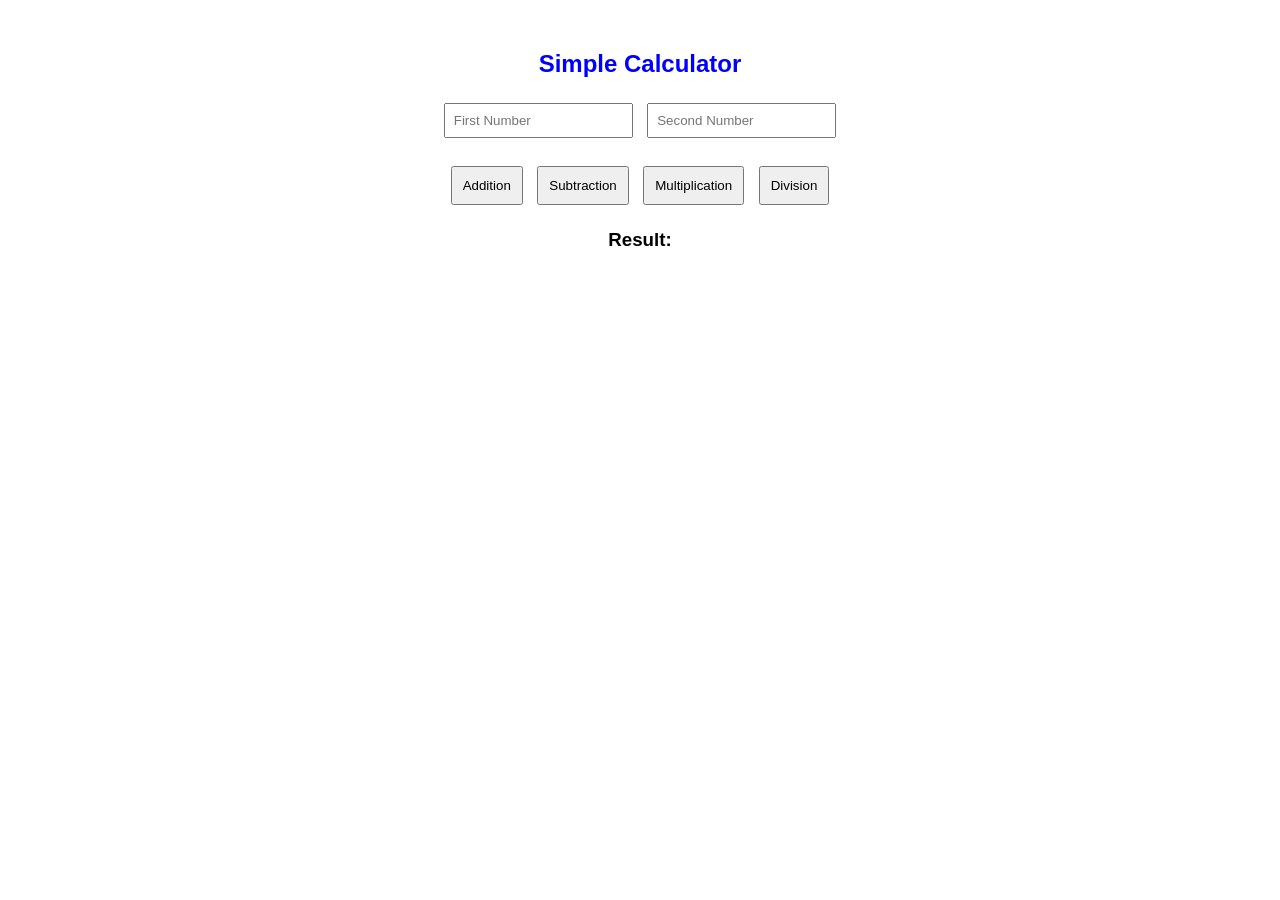
<file: Week2/Calculator/index.html>
<!DOCTYPE html>
<html>
<head>
    <title>Simple Calculator</title>

    <style>
        body {
            text-align: center;
            font-family: Arial;
            margin-top: 50px;
        }

        input {
            padding: 8px;
            margin: 5px;
        }

        button {
            padding: 10px;
            margin: 5px;
        }

        h2 {
            color: blue;
        }
    </style>
</head>

<body>

    <h2>Simple Calculator</h2>

    <input type="number" id="num1" placeholder="First Number">

    <input type="number" id="num2" placeholder="Second Number">

    <br><br>

    <button onclick="calculate('add')">Addition</button>

    <button onclick="calculate('sub')">Subtraction</button>

    <button onclick="calculate('mul')">Multiplication</button>

    <button onclick="calculate('div')">Division</button>

    <h3 id="result">Result:</h3>

    <!-- Linking JavaScript file -->
    <script src="script.js"></script>

</body>
</html>
</file>
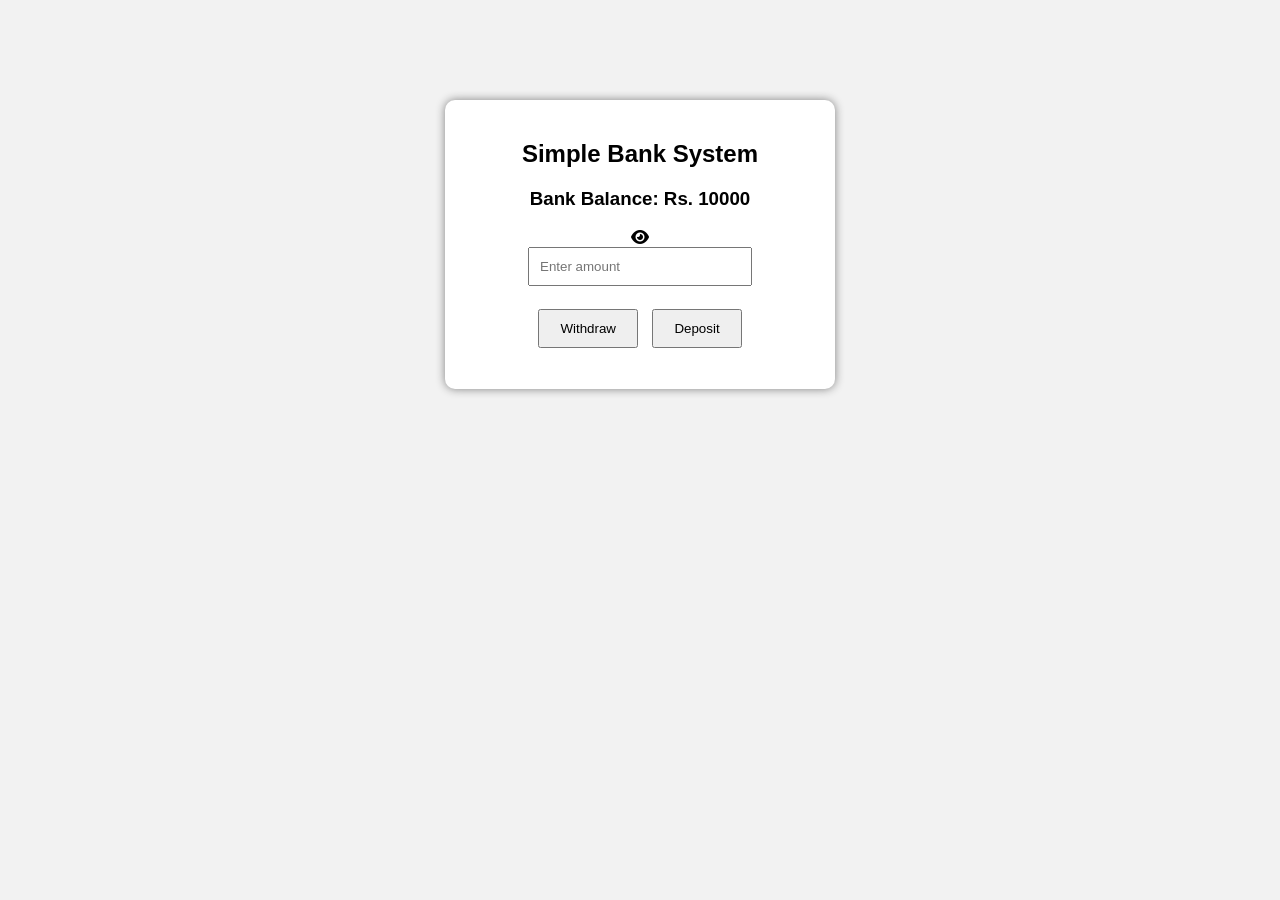
<file: Week3/BankSystem2/index.html>
<!-- index.html -->
<!DOCTYPE html>
<html>
<head>
    <title>Bank System</title>

    <!-- CSS File -->
    <link rel="stylesheet" href="style.css">

    <!-- jQuery CDN -->
    <script src="https://code.jquery.com/jquery-3.7.1.min.js"></script>

    <!-- Font Awesome for Eye Icon -->
    <link rel="stylesheet"
    href="https://cdnjs.cloudflare.com/ajax/libs/font-awesome/6.5.1/css/all.min.css">
</head>

<body>

    <div class="box">

        <h2>Simple Bank System</h2>

        <!-- Balance Section -->
        <div class="balance-box">

            <h3>
                Bank Balance:
                Rs. <span id="balance">10000</span>
            </h3>

            <!-- Eye Icon -->
            <i class="fa-solid fa-eye" id="toggleEye"></i>

        </div>

        <!-- Input -->
        <input type="number" id="amount" placeholder="Enter amount">

        <br><br>

        <!-- Buttons -->
        <button onclick="withdrawMoney()">Withdraw</button>

        <button onclick="depositMoney()">Deposit</button>

        <!-- Message -->
        <p id="message"></p>

    </div>

    <!-- JS File -->
    <script src="script.js"></script>

</body>
</html>
</file>
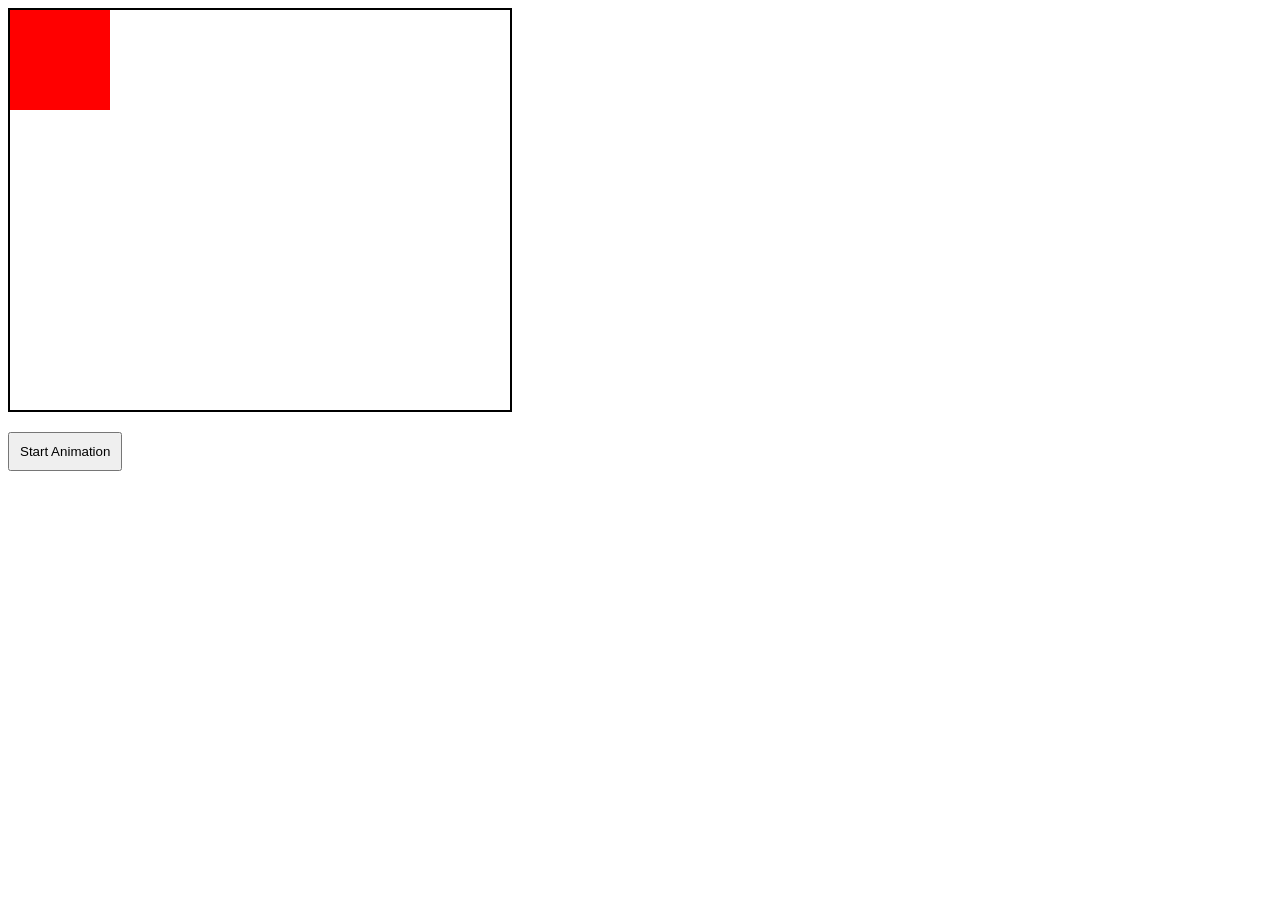
<file: Week3/jQueryEffects/index.html>
<!DOCTYPE html>
<html lang="en">
<head>
  <meta charset="UTF-8">
  <meta name="viewport" content="width=device-width, initial-scale=1.0">
  <title>Simple Animation</title>

  <script src="https://code.jquery.com/jquery-3.7.1.min.js"></script>

  <style>
    .container{
      width: 500px;
      height: 400px;
      border: 2px solid black;
      position: relative;
    }

    .box{
      width: 100px;
      height: 100px;
      background: red;
      position: absolute;
      top: 0;
      left: 0;
    }

    button{
      margin-top: 20px;
      padding: 10px;
    }
  </style>
</head>
<body>

<div class="container">
  <div class="box"></div>
</div>

<button id="btn">Start Animation</button>

<script>

$("#btn").click(function(){

  $(".box").animate({
    top: "300px"
  },1000,function(){

    $(this).css("background","blue");

    $(this).animate({
      left: "400px"
    },1000,function(){

      $(this).css("background","green");

      $(this).animate({
        top: "0px"
      },1000,function(){

        $(this).css("background","orange");

        $(this).animate({
          left: "0px"
        },1000,function(){

          $(this).css("background","red");

        });

      });

    });

  });

});

</script>

</body>
</html>
</file>
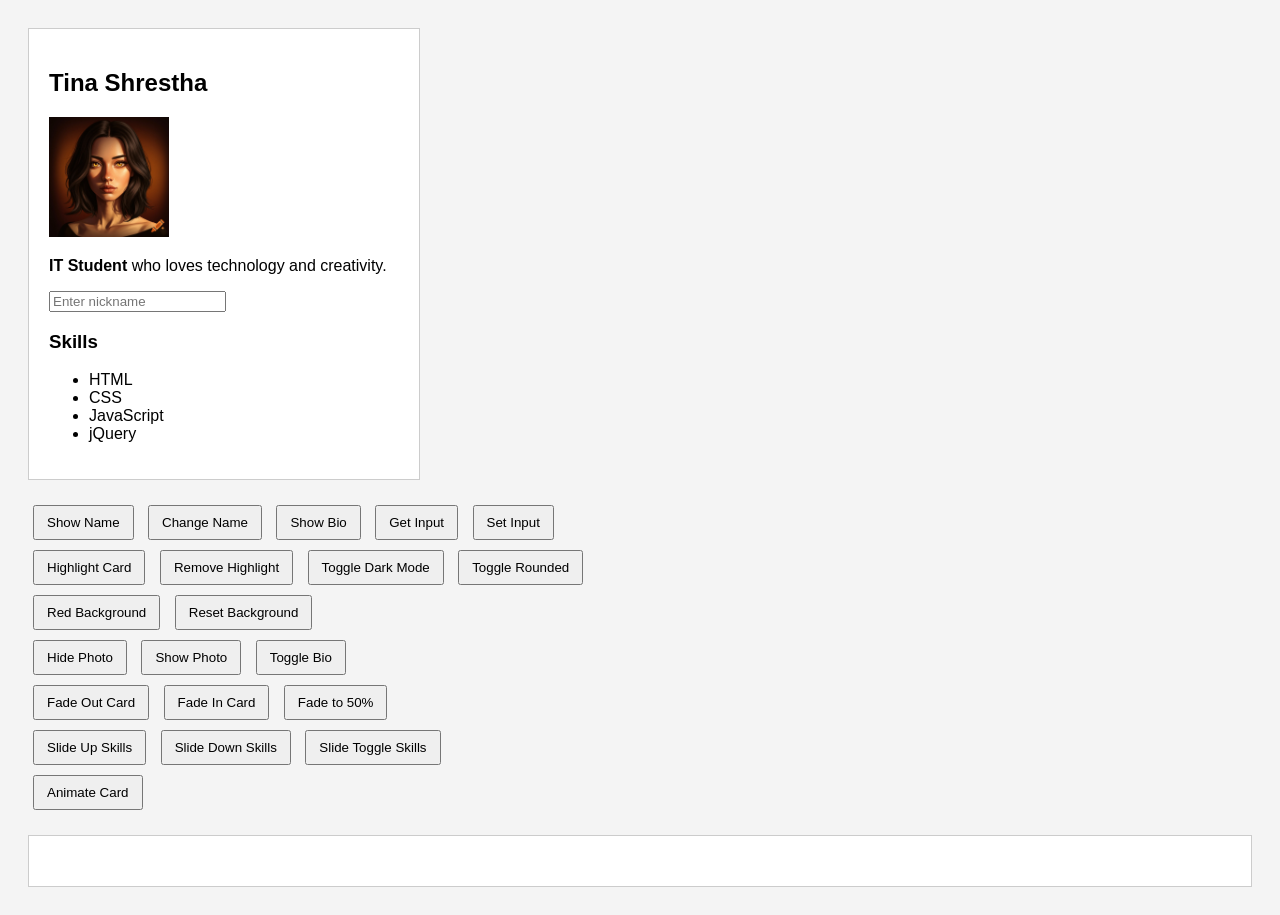
<file: Week3/jQueryHTML/index.html>
<!DOCTYPE html>
<html lang="en">
<head>
    <meta charset="UTF-8">
    <meta name="viewport" content="width=device-width, initial-scale=1.0">
    <title>jQuery Profile Card</title>

    <!-- jQuery CDN -->
    <script src="https://code.jquery.com/jquery-3.7.1.min.js"></script>

    <style>
        body{
            font-family: Arial, sans-serif;
            background:#f4f4f4;
            padding:20px;
        }

        #profile-card{
            width:350px;
            background:white;
            border:1px solid #ccc;
            padding:20px;
            margin-bottom:20px;
            transition:0.3s;
        }

        #profile-photo{
            width:120px;
            height:120px;
            object-fit:cover;
        }

        .highlighted{
            border: 5px solid gold !important;
            background-color: #fff8dc;
        }

        .dark-mode{
            background:#2c3e50 !important;
            color:white;
        }

        .rounded{
            border-radius:50%;
        }

        .shadow{
            box-shadow:0px 0px 15px gray;
        }

        button{
            margin:5px;
            padding:8px 12px;
            cursor:pointer;
        }

        #output{
            margin-top:20px;
            padding:10px;
            background:white;
            border:1px solid #ccc;
            min-height:30px;
        }
    </style>
</head>
<body>

    <div id="profile-card">

        <h2 id="student-name">Tina Shrestha</h2>

        <img id="profile-photo" src="images\image.jpeg" alt="photo">

        <p id="student-bio">
            <b>IT Student</b> who loves technology and creativity.
        </p>

        <input type="text" id="nickname-input"
        placeholder="Enter nickname">

        <h3>Skills</h3>

        <ul id="skills-list">
            <li>HTML</li>
            <li>CSS</li>
            <li>JavaScript</li>
            <li>jQuery</li>
        </ul>

    </div>

    <!-- GET & SET -->
    <button id="show-name">Show Name</button>
    <button id="change-name">Change Name</button>
    <button id="show-bio">Show Bio</button>
    <button id="get-input">Get Input</button>
    <button id="set-input">Set Input</button>

    <br>

    <!-- CSS CLASSES -->
     <button type="button" id="highlight-card">
    Highlight Card </button>
    <button id="remove-highlight">Remove Highlight</button>
    <button id="toggle-dark">Toggle Dark Mode</button>
    <button id="toggle-rounded">Toggle Rounded</button>

    <br>

    <!-- CSS METHOD -->
    <button id="red-bg">Red Background</button>
    <button id="reset-bg">Reset Background</button>

    <br>

    <!-- HIDE & SHOW -->
    <button id="hide-photo">Hide Photo</button>
    <button id="show-photo">Show Photo</button>
    <button id="toggle-bio">Toggle Bio</button>

    <br>

    <!-- FADE -->
    <button id="fade-out">Fade Out Card</button>
    <button id="fade-in">Fade In Card</button>
    <button id="fade-half">Fade to 50%</button>

    <br>

    <!-- SLIDE -->
    <button id="slide-up">Slide Up Skills</button>
    <button id="slide-down">Slide Down Skills</button>
    <button id="slide-toggle">Slide Toggle Skills</button>

    <br>

    <!-- ANIMATE -->
    <button id="animate-card">Animate Card</button>

    <div id="output"></div>

    <script>

        $(document).ready(function(){

            // 1. GET & SET

            $("#show-name").click(function(){
                let name = $("#student-name").text();
                $("#output").text(name);
            });

            $("#change-name").click(function(){
               $("#student-name").text("ABC");
               let newName = $("#student-name").text();
               $("#output").text(newName);

            });

            $("#show-bio").click(function(){
                let bio = $("#student-bio").html();
                $("#output").text(bio);
            });

            $("#get-input").click(function(){
                let nickname = $("#nickname-input").val();
                $("#output").text(nickname);
            });

            $("#set-input").click(function(){
                $("#nickname-input").val("jQuery Pro");
            });


            // 2. CSS CLASSES

            $("#highlight-card").click(function(){
                $("#profile-card").addClass("highlighted");
            });

            $("#remove-highlight").click(function(){
                $("#profile-card").removeClass("highlighted");
            });

            $("#toggle-dark").click(function(){
                $("#profile-card").toggleClass("dark-mode");
            });

            $("#toggle-rounded").click(function(){
                $("#profile-photo").toggleClass("rounded");
            });


            // 3. CSS METHOD

            $("#red-bg").click(function(){
                $("#profile-card").css("background","#e74c3c");
            });

            $("#reset-bg").click(function(){
                $("#profile-card").css("background","white");
            });


            // 4. HIDE & SHOW

            $("#hide-photo").click(function(){
                $("#profile-photo").hide("slow");
            });

            $("#show-photo").click(function(){
                $("#profile-photo").show("slow");
            });

            $("#toggle-bio").click(function(){
                $("#student-bio").toggle();
            });


            // 5. FADE

            $("#fade-out").click(function(){
                $("#profile-card").fadeOut();
            });

            $("#fade-in").click(function(){
                $("#profile-card").fadeIn();
            });

            $("#fade-half").click(function(){
                $("#profile-card").fadeTo("slow",0.5);
            });


            // 6. SLIDE

            $("#slide-up").click(function(){
                $("#skills-list").slideUp();
            });

            $("#slide-down").click(function(){
                $("#skills-list").slideDown();
            });

            $("#slide-toggle").click(function(){
                $("#skills-list").slideToggle();
            });


            // 7. ANIMATE

            $("#animate-card").click(function(){

                $("#profile-card")
                .animate({marginLeft:"200px"},1000)
                .animate({marginLeft:"0px"},1000);

            });


            // 8. EVENTS

            $("#profile-photo").mouseenter(function(){
                $("#profile-photo").addClass("shadow");
            });

            $("#profile-photo").mouseleave(function(){
                $("#profile-photo").removeClass("shadow");
            });

            $("#nickname-input").keypress(function(event){
                $("#output").text("Pressed Key: " + event.key);
            });

        });

    </script>

</body>
</html>
</file>
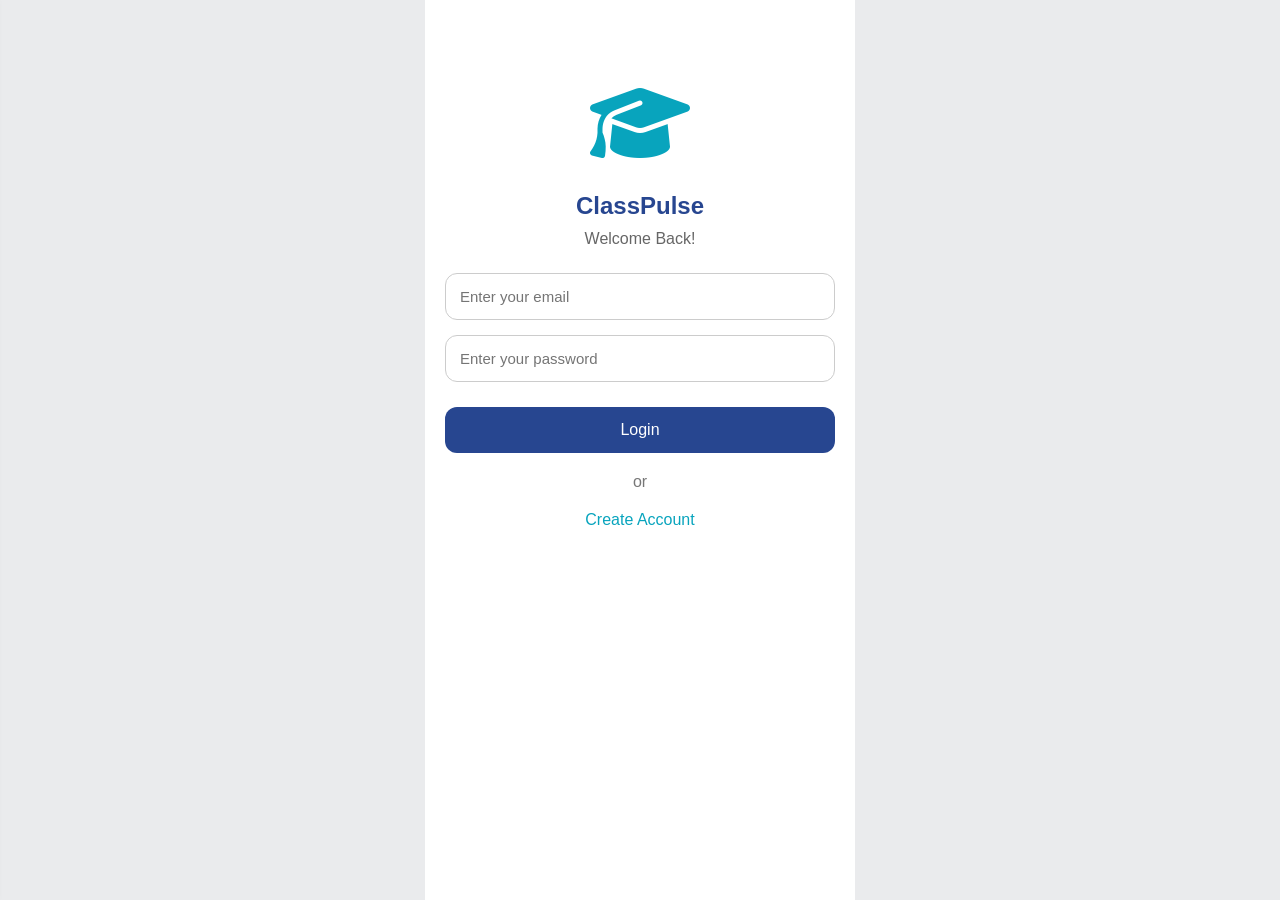
<file: Week7/ClassPulseApp/index.html>
<!doctype html>
<html lang="en">
  <head>
    <meta charset="UTF-8" />
    <meta name="viewport" content="width=device-width, initial-scale=1.0" />
    <title>ClassPulse</title>

    <link rel="stylesheet" href="style.css" />

    <link
      rel="stylesheet"
      href="https://cdnjs.cloudflare.com/ajax/libs/font-awesome/6.5.1/css/all.min.css"
    />
  </head>

  <body>
    <!-- LOGIN PAGE -->
    <section id="loginPage" class="page active">
      <div class="login-container">
        <div class="logo">
          <i class="fas fa-graduation-cap"></i>
        </div>

        <h1>ClassPulse</h1>
        <p class="subtitle">Welcome Back!</p>

        <input type="email" id="email" placeholder="Enter your email" />
        <input
          type="password"
          id="password"
          placeholder="Enter your password"
        />

        <button onclick="login()">Login</button>

        <div class="divider">
          <span>or</span>
        </div>

        <a href="#" onclick="createAccount()"> Create Account </a>
      </div>
    </section>

    <!-- DASHBOARD PAGE -->
    <section id="dashboardPage" class="page">
      <header>
        <i class="fas fa-bars" onclick="openMenu()"></i>
        <h2>ClassPulse</h2>
        <i class="fas fa-bell" onclick="showNotifications()"></i>
      </header>

      <h3>Dashboard</h3>

      <div class="stats-grid">
        <div class="stat-card">
          <i class="fas fa-users"></i>
          <p>Total Responses</p>
          <h2 id="responses">0</h2>
        </div>

        <div class="stat-card">
          <i class="fas fa-gauge-high"></i>
          <p>Lecture Speed</p>
          <h2 id="speedAverage">0 / 5</h2>
        </div>

        <div class="stat-card">
          <i class="fas fa-chart-column"></i>
          <p>Difficulty</p>
          <h2 id="difficultyAverage">0 / 5</h2>
        </div>

        <div class="stat-card">
          <i class="fas fa-user-graduate"></i>
          <p>Students</p>
          <h2 id="students">0</h2>
        </div>
      </div>

      <!-- 🔥 NEW: CREATE TOPIC -->
      <div class="feedback-card">
        <h3>Create Lecture Topic</h3>

        <input type="text" id="newTopicName" placeholder="Enter topic name" />

        <button onclick="addTopic()">Add Topic</button>
      </div>

      <!-- 🔥 UPDATED TOPIC SECTION -->
      <h3>Topic Understanding</h3>

      <div class="understanding-legend">
        <div class="legend-item">
          <span class="legend-dot high"></span>
          <span>High (70%+)</span>
        </div>

        <div class="legend-item">
          <span class="legend-dot medium"></span>
          <span>Medium (40–69%)</span>
        </div>

        <div class="legend-item">
          <span class="legend-dot low"></span>
          <span>Low (&lt;40%)</span>
        </div>
      </div>

      <div id="topicContainer"></div>

      <div class="anonymous-card">
        <div>
          <i class="fas fa-shield"></i>
          Anonymous Feedback
        </div>

        <label class="switch">
          <input type="checkbox" checked id="anonymousSwitch" />
          <span class="slider"></span>
        </label>
      </div>

      <button onclick="showPage('weakPage')">View Weak Topic</button>

      <nav class="bottom-nav">
        <button onclick="showPage('dashboardPage')">
          <i class="fas fa-home"></i>
          <span>Home</span>
        </button>

        <button onclick="showPage('feedbackPage')">
          <i class="fas fa-comment"></i>
          <span>Feedback</span>
        </button>

        <button onclick="showPage('profilePage')">
          <i class="fas fa-user"></i>
          <span>Profile</span>
        </button>
      </nav>
    </section>

    <!-- SIDE MENU -->
    <div id="sideMenu" class="side-menu">
      <button onclick="showPage('dashboardPage')">Dashboard</button>
      <button onclick="showPage('feedbackPage')">Feedback</button>
      <button onclick="showPage('profilePage')">Profile</button>
      <button onclick="logout()">Logout</button>
    </div>

    <!-- FEEDBACK PAGE -->
    <section id="feedbackPage" class="page">
      <div class="page-header">
        <i
          class="fas fa-arrow-left back-icon"
          onclick="showPage('dashboardPage')"
        ></i>

        <h2>Lecture Feedback</h2>
      </div>

      <div class="feedback-card">
        <h3>Understanding Level</h3>

        <label
          ><input type="radio" name="understanding" value="1" /> Poor</label
        >
        <label
          ><input type="radio" name="understanding" value="2" /> Average</label
        >
        <label
          ><input type="radio" name="understanding" value="3" /> Good</label
        >
        <label
          ><input type="radio" name="understanding" value="4" />
          Excellent</label
        >
      </div>

      <div class="feedback-card">
        <h3>Lecture Speed</h3>

        <label><input type="radio" name="speed" value="1" /> Too Slow</label>
        <label><input type="radio" name="speed" value="2" /> Normal</label>
        <label><input type="radio" name="speed" value="3" /> Too Fast</label>
      </div>

      <div class="feedback-card">
        <h3>Difficulty Level</h3>

        <label><input type="radio" name="difficulty" value="1" /> Easy</label>
        <label><input type="radio" name="difficulty" value="2" /> Medium</label>
        <label><input type="radio" name="difficulty" value="3" /> Hard</label>
      </div>

      <!-- 🔥 NEW: DYNAMIC TOPIC FEEDBACK -->
      <div class="feedback-card">
        <h3>Lecture Topics Feedback</h3>
        <p>Select your understanding for each topic (1–5)</p>

        <div id="topicFeedbackContainer"></div>
      </div>

      <button onclick="submitFeedback()">Submit Feedback</button>
    </section>

    <!-- WEAK TOPIC PAGE -->
    <section id="weakPage" class="page">
      <div class="page-header">
        <i
          class="fas fa-arrow-left back-icon"
          onclick="showPage('dashboardPage')"
        ></i>

        <h2>Weak Topic Details</h2>
      </div>

      <div class="detail-card">
        <h3 id="weakTopicName">Topic</h3>
        <h1 id="weakTopicPercentage">0%</h1>
        <p>Many students found this topic difficult.</p>
      </div>

      <div class="detail-card">
        <h3>Suggestion</h3>
        <p>
          Review this topic before the exam. Provide more examples and practice
          questions.
        </p>
      </div>

      <button onclick="markReviewed()">Mark Reviewed</button>
    </section>

    <!-- NOTIFICATIONS PAGE -->
    <section id="notificationPage" class="page">
      <div class="page-header">
        <i
          class="fas fa-arrow-left back-icon"
          onclick="showPage('dashboardPage')"
        ></i>

        <h2>Notifications</h2>
      </div>

      <div class="detail-card">
        <p>No new notifications.</p>
      </div>
    </section>

    <!-- PROFILE PAGE -->
    <section id="profilePage" class="page">
      <div class="page-header">
        <i
          class="fas fa-arrow-left back-icon"
          onclick="showPage('dashboardPage')"
        ></i>

        <h2>Profile</h2>
      </div>

      <div class="profile-image">
        <i class="fas fa-user"></i>
      </div>

      <div class="profile-card">
        <p>
          <strong>Name:</strong> <span id="teacherName">Enter your name</span>
        </p>
        <p>
          <strong>Status:</strong>
          <span id="teacherStatus">Enter your status</span>
        </p>
        <p>
          <strong>Subject:</strong>
          <span id="teacherSubject">Enter your subject</span>
        </p>
        <p>
          <strong>Email:</strong> <span id="teacherEmail">Not Logged In</span>
        </p>
      </div>

      <button onclick="editProfile()">Edit Profile</button>
      <button class="logout-btn" onclick="logout()">Logout</button>
    </section>

    <script src="app.js" type="module"></script>
  </body>
</html>
</file>
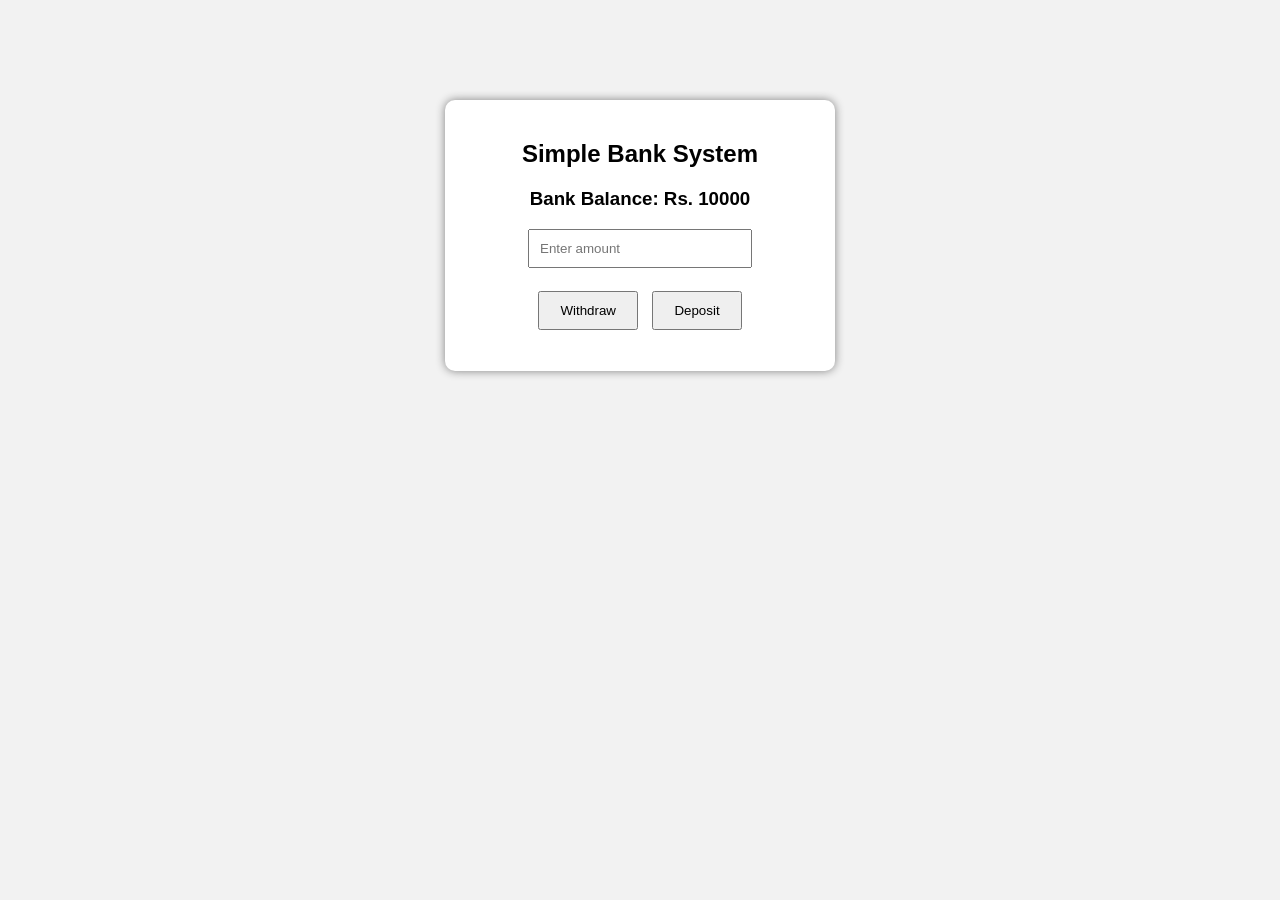
<file: Week2/deposit/withdraw/index.html>
<!-- index.html -->
<!DOCTYPE html>
<html>
<head>
    <title>Bank System</title>
    <link rel="stylesheet" href="style.css">
</head>
<body>

    <div class="box">
        <h2>Simple Bank System</h2>

        <h3>Bank Balance: Rs. <span id="balance">10000</span></h3>

        <input type="number" id="amount" placeholder="Enter amount">

        <br><br>

        <button onclick="withdrawMoney()">Withdraw</button>
        <button onclick="depositMoney()">Deposit</button>

        <p id="message"></p>
    </div>

    <script src="script.js"></script>

</body>
</html>
</file>
<file: Week3/BankSystem2/style.css>
/* style.css */
body{
    font-family: Arial;
    background-color: #f2f2f2;
    text-align: center;
    margin-top: 100px;
}

.box{
    background: white;
    width: 350px;
    margin: auto;
    padding: 20px;
    border-radius: 10px;
    box-shadow: 0px 0px 10px gray;
}

input{
    padding: 10px;
    width: 200px;
}

button{
    padding: 10px 20px;
    margin: 5px;
    cursor: pointer;
}

#message{
    margin-top: 15px;
    font-weight: bold;
}
</file>
<file: Week7/ClassPulseApp/style.css>
/* ===========================
   CLASSPULSE STYLE GUIDE
=========================== */

:root {
  --primary: #274690;
  --secondary: #08a4bd;
  --background: #eaebed;
  --success: #22c55e;
  --warning: #f59e0b;
  --danger: #ef4444;
  --text: #1f2937;
  --white: #ffffff;
  --shadow: 0 4px 10px rgba(0, 0, 0, 0.1);
}

/* ===========================
   GLOBAL STYLES
=========================== */

* {
  margin: 0;
  padding: 0;
  box-sizing: border-box;
  font-family: "Segoe UI", sans-serif;
}

body {
  background: var(--background);
  color: var(--text);
}

.page {
  display: none;
  min-height: 100vh;
  max-width: 430px;
  margin: auto;
  padding: 20px;
  background: var(--white);
}

.active {
  display: block;
}

/* ===========================
   LOGIN PAGE
=========================== */

.login-container {
  margin-top: 60px;
}

.logo {
  text-align: center;
  font-size: 80px;
  color: var(--secondary);
  margin-bottom: 20px;
}

.subtitle {
  text-align: center;
  color: #666;
  margin-bottom: 25px;
}

h1 {
  text-align: center;
  color: var(--primary);
  margin-bottom: 10px;
}

h2 {
  color: var(--primary);
  margin-bottom: 15px;
}

h3 {
  color: var(--primary);
  margin-bottom: 10px;
}

input[type="email"],
input[type="password"] {
  width: 100%;
  padding: 14px;
  border: 1px solid #ccc;
  border-radius: 12px;
  margin-bottom: 15px;
  font-size: 15px;
}

input:focus {
  outline: none;
  border-color: var(--secondary);
}

button {
  width: 100%;
  padding: 14px;
  border: none;
  border-radius: 12px;
  background: var(--primary);
  color: white;
  font-size: 16px;
  cursor: pointer;
  transition: 0.3s;
  margin-top: 10px;
}

button:hover {
  background: var(--secondary);
}

.divider {
  text-align: center;
  margin: 20px 0;
  color: #777;
}

a {
  color: var(--secondary);
  text-decoration: none;
  display: block;
  text-align: center;
  margin-top: 10px;
}

/* ===========================
   HEADER
=========================== */

header {
  display: flex;
  justify-content: space-between;
  align-items: center;
  margin-bottom: 20px;
  color: var(--primary);
  font-size: 22px;
}

header i {
  cursor: pointer;
  transition: 0.3s;
}

header i:hover {
  color: var(--secondary);
}

/* ===========================
   PAGE HEADER
=========================== */

.page-header {
  display: flex;
  align-items: center;
  gap: 15px;
  margin-bottom: 20px;
}

.back-icon {
  font-size: 22px;
  color: var(--primary);
  cursor: pointer;
  transition: 0.3s;
}

.back-icon:hover {
  color: var(--secondary);
}

/* ===========================
   DASHBOARD
=========================== */

.stats-grid {
  display: grid;
  grid-template-columns: 1fr 1fr;
  gap: 15px;
  margin-bottom: 20px;
}

.stat-card {
  background: white;
  padding: 20px;
  border-radius: 15px;
  text-align: center;
  box-shadow: var(--shadow);
}

.stat-card i {
  font-size: 28px;
  color: var(--secondary);
  margin-bottom: 10px;
}

.stat-card h2 {
  margin-top: 8px;
}

.stat-card p {
  color: #666;
}

/* ===========================
   ANONYMOUS FEEDBACK
=========================== */

.anonymous-card {
  background: white;
  box-shadow: var(--shadow);
  padding: 15px;
  border-radius: 15px;
  display: flex;
  justify-content: space-between;
  align-items: center;
  margin: 20px 0;
}

.anonymous-card i {
  color: var(--secondary);
  margin-right: 5px;
}

/* ===========================
   SWITCH
=========================== */

.switch {
  position: relative;
  width: 50px;
  height: 26px;
  display: inline-block;
}

.switch input {
  opacity: 0;
  width: 0;
  height: 0;
}

.slider {
  position: absolute;
  inset: 0;
  background: #ccc;
  border-radius: 30px;
  cursor: pointer;
  transition: 0.3s;
}

.slider:before {
  content: "";
  position: absolute;
  width: 18px;
  height: 18px;
  left: 4px;
  bottom: 4px;
  background: white;
  border-radius: 50%;
  transition: 0.3s;
}

input:checked + .slider {
  background: var(--secondary);
}

input:checked + .slider:before {
  transform: translateX(24px);
}

/* ===========================
   TOPIC PROGRESS
=========================== */

/* ===========================
   TOPIC UNDERSTANDING
=========================== */

.understanding-legend {
  background: white;
  padding: 15px;
  border-radius: 12px;
  box-shadow: var(--shadow);
  margin-bottom: 20px;
}

.legend-item {
  display: flex;
  align-items: center;
  gap: 10px;
  margin: 10px 0;
  font-size: 14px;
}

.legend-dot {
  width: 16px;
  height: 16px;
  border-radius: 50%;
}

.legend-dot.high {
  background: #22c55e;
}

.legend-dot.medium {
  background: #f59e0b;
}

.legend-dot.low {
  background: #ef4444;
}

/* ===========================
   TOPIC PROGRESS
=========================== */

.topic {
  margin-bottom: 24px;
}

.topic-name {
  font-size: 18px;
  font-weight: 500;
  margin-bottom: 6px;
  color: var(--text);
}

.topic-percent {
  font-size: 16px;
  margin-bottom: 8px;
  color: var(--text);
}

.progress {
  background: #d4d4d4;
  height: 14px;
  border-radius: 20px;
  overflow: hidden;
}

.progress-fill {
  height: 100%;
  border-radius: 20px;
  transition: width 0.4s ease;
}

/* High Understanding (70%+) */

.progress-fill.high {
  background: #22c55e;
}

/* Medium Understanding (40–69%) */

.progress-fill.medium {
  background: #f59e0b;
}

/* Low Understanding (<40%) */

.progress-fill.low {
  background: #ef4444;
}

/* ===========================
   FEEDBACK PAGE
=========================== */

.feedback-card {
  background: white;
  box-shadow: var(--shadow);
  border-radius: 15px;
  padding: 15px;
  margin-bottom: 20px;
}

.feedback-card label {
  display: block;
  margin: 10px 0;
  cursor: pointer;
}

/* ===========================
   DETAIL CARD
=========================== */

.detail-card {
  background: white;
  box-shadow: var(--shadow);
  border-radius: 15px;
  padding: 20px;
  margin-bottom: 20px;
}

#weakTopicPercentage {
  color: var(--danger);
  text-align: center;
  font-size: 48px;
}

/* ===========================
   PROFILE
=========================== */

.profile-image {
  width: 120px;
  height: 120px;
  border-radius: 50%;
  background: var(--background);
  display: flex;
  justify-content: center;
  align-items: center;
  margin: 20px auto;
}

.profile-image i {
  font-size: 50px;
  color: var(--primary);
}

.profile-card {
  background: white;
  box-shadow: var(--shadow);
  border-radius: 15px;
  padding: 20px;
  margin-bottom: 20px;
}

.profile-card p {
  margin-bottom: 15px;
}

.logout-btn {
  background: var(--danger);
}

.logout-btn:hover {
  background: #d63031;
}

/* ===========================
   BOTTOM NAVIGATION
=========================== */

.bottom-nav {
  position: sticky;
  bottom: 0;
  margin-top: 30px;
  display: flex;
  justify-content: space-around;
  background: white;
  border-top: 1px solid #ddd;
  padding-top: 10px;
}

.bottom-nav button {
  background: none;
  color: var(--primary);
  width: auto;
  margin-top: 0;
  padding: 10px;
}

.bottom-nav button:hover {
  background: none;
  color: var(--secondary);
}

.bottom-nav i {
  display: block;
  font-size: 20px;
  margin-bottom: 5px;
}

/* ===========================
   SIDE MENU
=========================== */

.side-menu {
  position: fixed;
  top: 0;
  left: -260px;
  width: 250px;
  height: 100%;
  background: white;
  padding: 20px;
  box-shadow: 2px 0 10px rgba(0, 0, 0, 0.2);
  transition: 0.3s;
  z-index: 9999;
}

.side-menu.active {
  left: 0;
}

.side-menu button {
  width: 100%;
  margin-bottom: 10px;
}

/* ===========================
   MOBILE
=========================== */

@media (max-width: 480px) {
  .page {
    padding: 15px;
  }

  .stats-grid {
    grid-template-columns: 1fr 1fr;
  }

  h1 {
    font-size: 28px;
  }

  h2 {
    font-size: 22px;
  }
}

/* =========================================================
   🔥 ADDED: DYNAMIC TOPIC SYSTEM (NO CHANGES TO OLD CSS)
========================================================= */

/* Create Topic Card */
.topic-creator {
  background: white;
  box-shadow: var(--shadow);
  border-radius: 15px;
  padding: 15px;
  margin-bottom: 20px;
}

.topic-creator input {
  width: 100%;
  padding: 12px;
  border-radius: 10px;
  border: 1px solid #ccc;
  margin-top: 8px;
  font-size: 14px;
}

.topic-creator input:focus {
  outline: none;
  border-color: var(--secondary);
}

/* Dashboard Topic Blocks */
#topicContainer .topic {
  background: white;
  padding: 14px;
  border-radius: 12px;
  box-shadow: var(--shadow);
  margin-bottom: 12px;
}

/* Feedback Topic Cards */
#topicFeedbackContainer div {
  background: white;
  padding: 12px;
  border-radius: 12px;
  box-shadow: var(--shadow);
  margin-bottom: 12px;
}

#topicFeedbackContainer label {
  display: block;
  font-weight: 500;
  margin-bottom: 6px;
}

#topicFeedbackContainer input[type="range"] {
  width: 100%;
  accent-color: var(--primary);
}

#topicFeedbackContainer span {
  display: inline-block;
  margin-top: 4px;
  font-size: 13px;
  color: var(--secondary);
}

/* Topic Header Alignment */
.topic > span {
  display: flex;
  justify-content: space-between;
  font-weight: 500;
  margin-bottom: 6px;
}

/* Smooth UI */
#topicContainer .topic {
  transition: transform 0.2s ease;
}

#topicContainer .topic:hover {
  transform: scale(1.02);
}
</file>
<file: Week2/deposit/withdraw/style.css>
/* style.css */
body{
    font-family: Arial;
    background-color: #f2f2f2;
    text-align: center;
    margin-top: 100px;
}

.box{
    background: white;
    width: 350px;
    margin: auto;
    padding: 20px;
    border-radius: 10px;
    box-shadow: 0px 0px 10px gray;
}

input{
    padding: 10px;
    width: 200px;
}

button{
    padding: 10px 20px;
    margin: 5px;
    cursor: pointer;
}

#message{
    margin-top: 15px;
    font-weight: bold;
}
</file>
